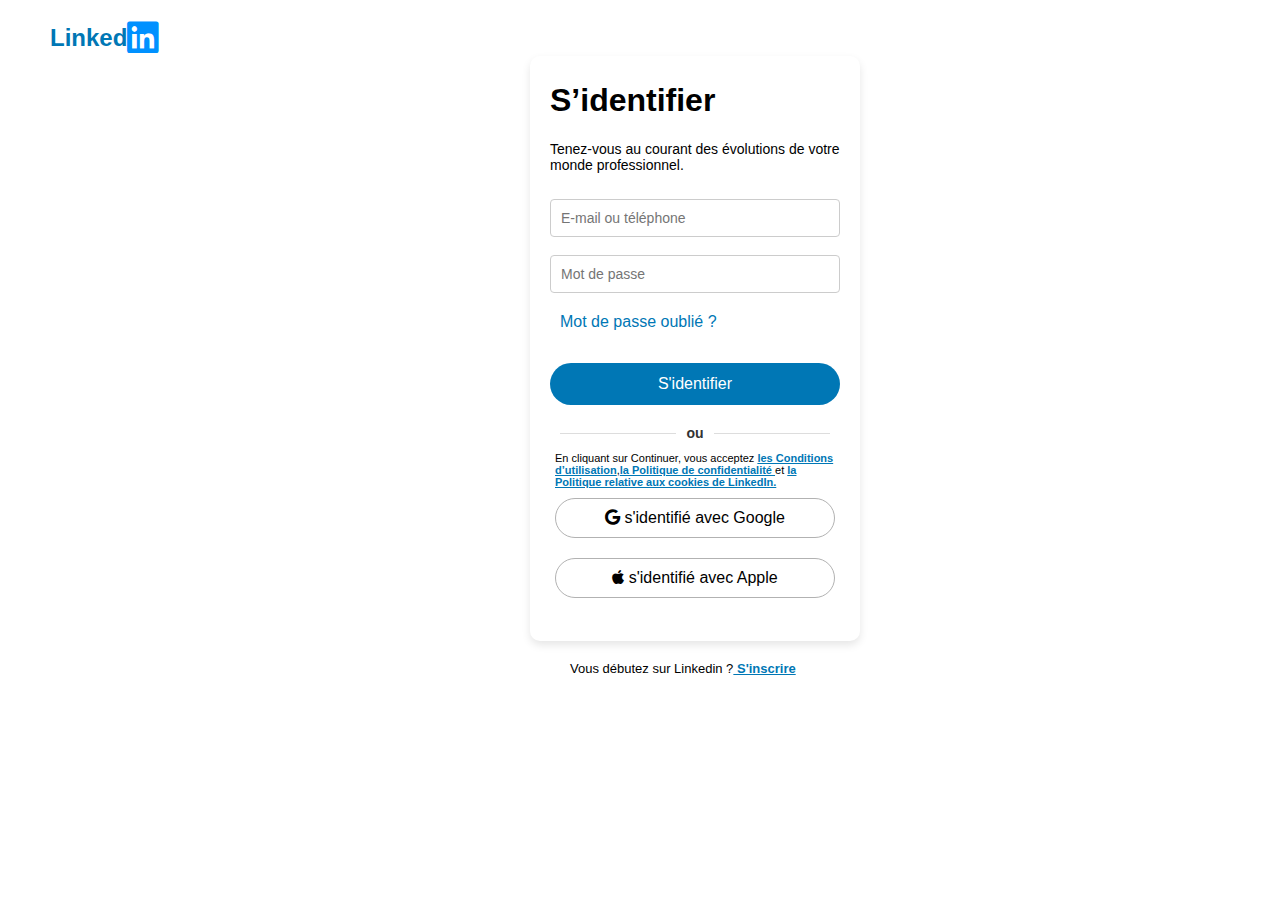
<file: linkedin/login.html>
<!DOCTYPE html>
    <html lang="en">
    <head>
        <meta charset="UTF-8">
        <meta name="viewport" content="width=device-width, initial-scale=1.0">
        <title>Document</title>
        <link rel="stylesheet" href="./css/login.css">
        <link rel="stylesheet" href="https://cdnjs.cloudflare.com/ajax/libs/font-awesome/6.0.0-beta3/css/all.min.css">
    </head>
    <body>
        <h2>Linked<i class="fa-brands fa-linkedin" style="color: #0091ff;"></i></h2>

<div>
  <form action="login.php" method="POST">
    <h1>S’identifier</h1>
    <h4>Tenez-vous au courant des évolutions de votre monde professionnel.</h4>

    <input type="text" id="name" name="name" placeholder="E-mail ou téléphone">

    <input type="text" id="password" name="password" placeholder="Mot de passe ">

    <h5>Mot de passe oublié ?</h5>

    <input type="submit" value="S'identifier">

    <div class="box1">
      <hr>
      <p>ou</p>
      <hr>
    </div>

    <div class="container2">
      <p>En cliquant sur Continuer, vous acceptez <a href="#" class="highlight">les Conditions d’utilisation</a>,<a href="#" class="highlight">la Politique de confidentialité </a> et <a href="#" class="highlight">la Politique relative aux cookies de LinkedIn.</a></p>
      <button> <i class="fa-brands fa-google"></i> s'identifié avec Google</button> <span> <button> <i class="fa-brands fa-apple"></i> s'identifié avec Apple</button></span>
    </div>
  
  </form>
  <h3>Vous débutez sur Linkedin ?<a href="#" class="highlight"> S'inscrire</a></h3>
  </div>

    </body>
    </html>
</file>
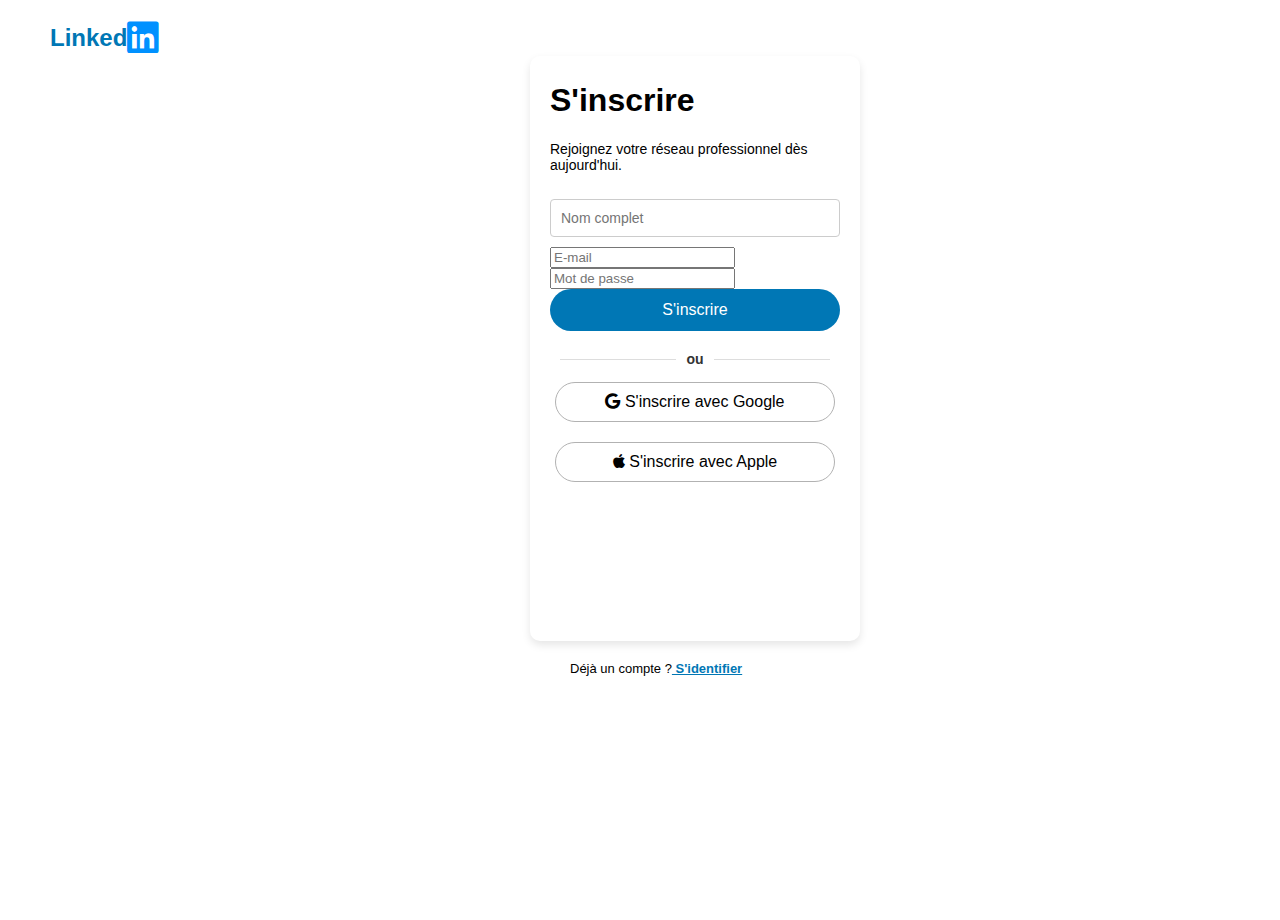
<file: linkedin/register.html>
<!DOCTYPE html>
<html lang="en">
<head>
    <meta charset="UTF-8">
    <meta name="viewport" content="width=device-width, initial-scale=1.0">
    <title>S'inscrire</title>
    <link rel="stylesheet" href="./css/login.css">
    <link rel="stylesheet" href="https://cdnjs.cloudflare.com/ajax/libs/font-awesome/6.0.0-beta3/css/all.min.css">
</head>
<body>
    <h2>Linked<i class="fa-brands fa-linkedin" style="color: #0091ff;"></i></h2>

    <div>
        <form action="register.php" method="POST">
            <h1>S'inscrire</h1>
            <h4>Rejoignez votre réseau professionnel dès aujourd'hui.</h4>

            <input type="text" id="name" name="name" placeholder="Nom complet" required>
            <input type="email" id="email" name="email" placeholder="E-mail" required>
            <input type="password" id="password" name="password" placeholder="Mot de passe" required>

            <input type="submit" value="S'inscrire">

            <div class="box1">
                <hr>
                <p>ou</p>
                <hr>
            </div>

            <div class="container2">
                <button> <i class="fa-brands fa-google"></i> S'inscrire avec Google</button>
                <span> 
                    <button> <i class="fa-brands fa-apple"></i> S'inscrire avec Apple</button>
                </span>
            </div>
        </form>
        <h3>Déjà un compte ?<a href="login.php" class="highlight"> S'identifier</a></h3>
    </div>
</body>
</html>
</file>
<file: linkedin/css/login.css>
body {
    justify-content: center;
    align-items: center;
    min-height: 100vh; 
    font-family: "Helvetica Neue", Arial, sans-serif;
    margin: 0;
}

/* Conteneur du formulaire */
form {
    padding: 20px;
    padding-top: 5px ;
    box-shadow: 0 4px 8px rgba(0, 0, 0, 0.1);
    width: 290px;
    margin-left: 530px;
    height: 560px;
    border-radius: 10px;
}


h2 {
    display: flex; 
    align-items: center;
    color: #0077b5;
    margin-left: 50px;
    margin-right: 10px;
    margin-bottom: 0px;
}

i.fa-linkedin {
    font-size: 36px;
    color: #0091ff;
    margin-right: 10px; 
}

form label {
    font-size: 14px;
    margin-bottom: 8px;
    display: block;
}

form input[type="text"] {
    width: 100%;
    padding: 10px;
    margin: 8px 0 20px 0;
    border: 1px solid #ccc;
    border-radius: 4px;
    font-size: 14px;
    box-sizing: border-box;
    margin: 8px 0 10px 0
}

form input[type="submit"] {
    width: 100%;
    padding: 12px;
    background-color: #0077b5; 
    color: #ffffff;
    font-size: 16px;
    border: none;
    border-radius: 25px;
    cursor: pointer;
    transition: background-color 0.3s ease;
}

form input[type="submit"]:hover {
    background-color: #00a6ff; 
}
h2{
    color: #0077b5;

}

h1{
   justify-content: start;
}
h4{
    margin-top: 5px;
    justify-content: start;
    font-size: 14px;
    font-weight: normal;
}
h5 {
    margin-top: 0px;
    color: #0077b5;
    font-size: 16px;
    font-weight: normal; 
    transition: background-color 0.3s ease, color 0.3s ease; 
    padding: 5px 10px; 
    border-radius: 25px;
    width: 160px;
    margin-top:5px ;
}

h5:hover {
    background-color: #0076b563; 
    color: #0077b5;
    cursor: pointer;
    width: 160px;
}


h3{
    font-size: 13px;
    font-weight: normal;
}
p{
    font-size: 12px;
}
.box1 {
    display: flex;
    align-items: center;
    justify-content: center;
    margin-top: 20px;
}

.box1 hr {
    flex: 1;
    border: none;
    border-top: 1px solid #ddd;
    margin: 0 10px; 
}

.box1 p {
    margin: 0;
    font-size: 14px;
    color: #333;
    font-weight: bold;
}
.container2 {
    margin: 5px;
}

.container2 p {
    font-size: 11px;
    margin-bottom: 0px;
}
button {
    text-align: center;
    border-radius: 25px;
    padding: 10px 20px;
    font-size: 16px;
    border: 1px solid #b2b2b2;
    background-color: #ffffff;
    cursor: pointer;
    margin: 10px 0;
    width: 100%     ;
}

button:hover {
    background-color: #e0e0e0;
}

span {
    display: block;
}
.highlight {
    color: #0077b5; 
    font-weight: bold; 
}
h3{
    margin-left: 570px;
    margin-top: 20px;
}
</file>
